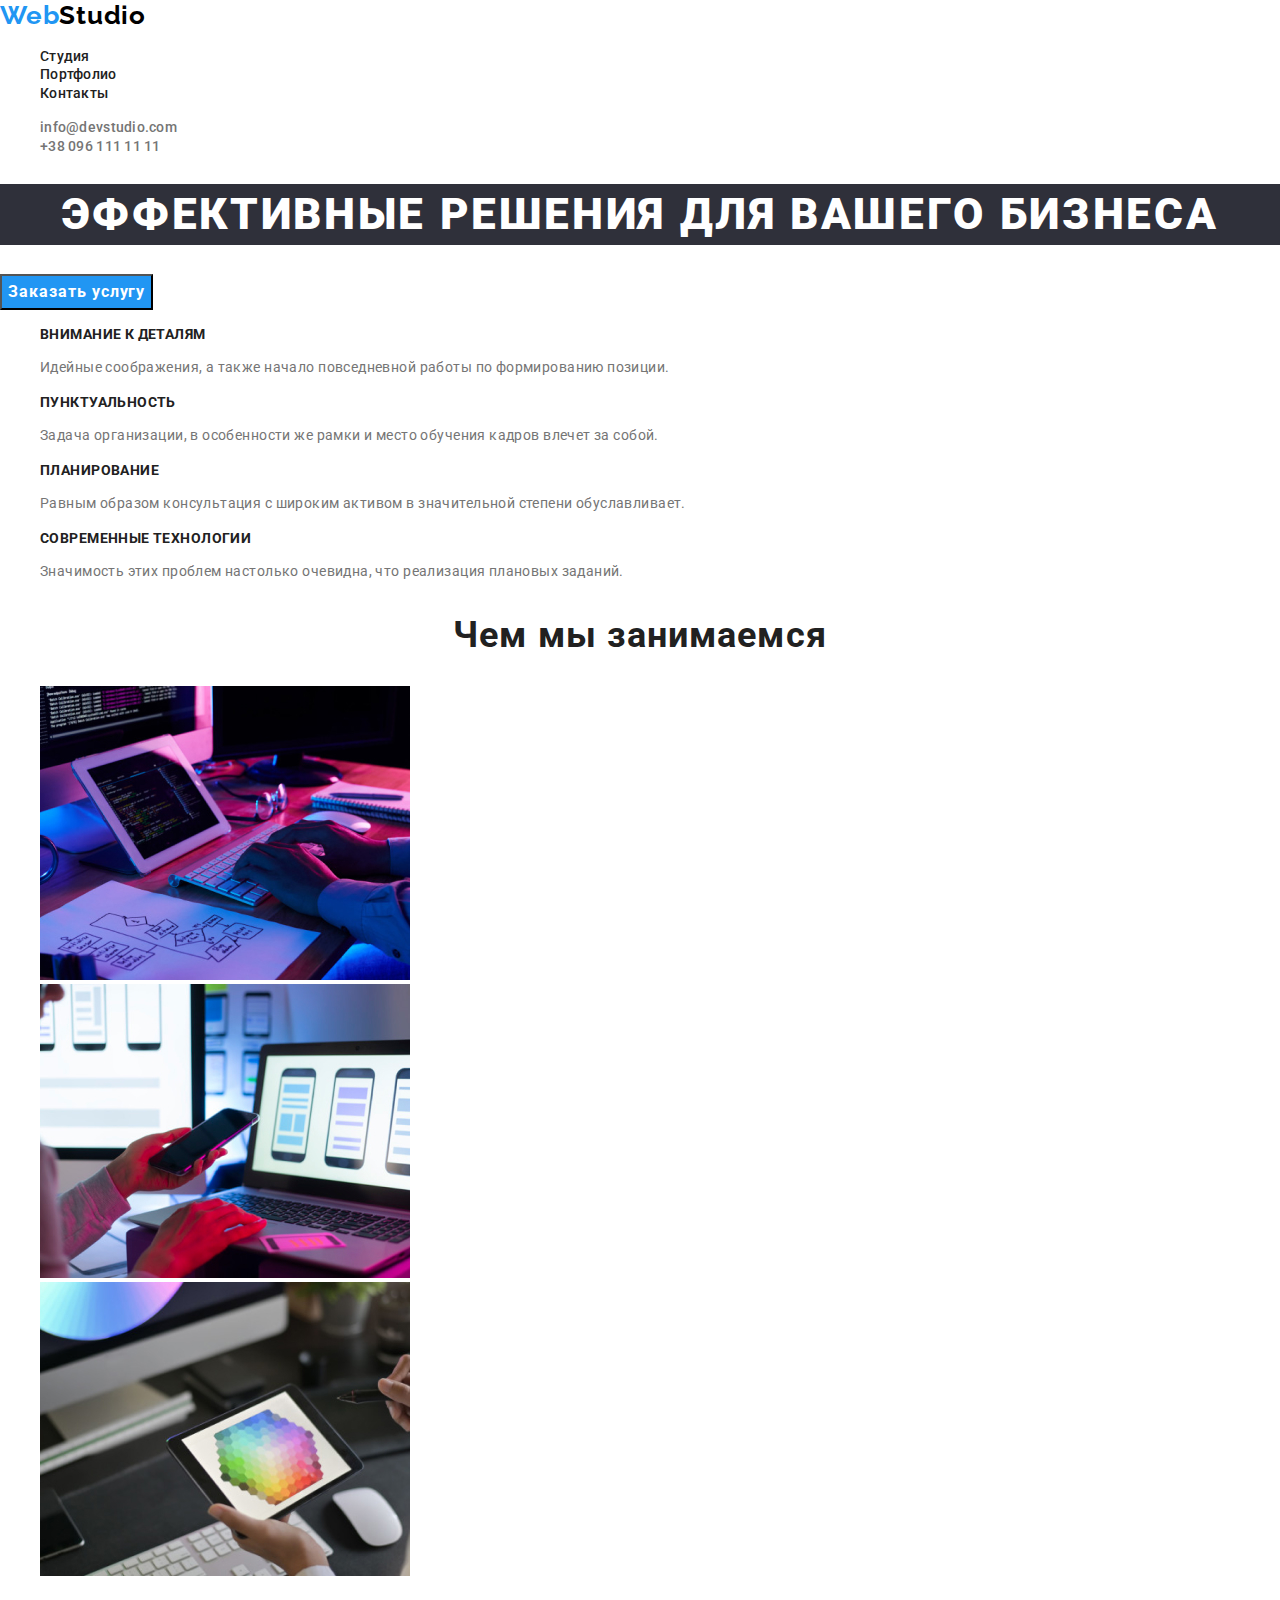
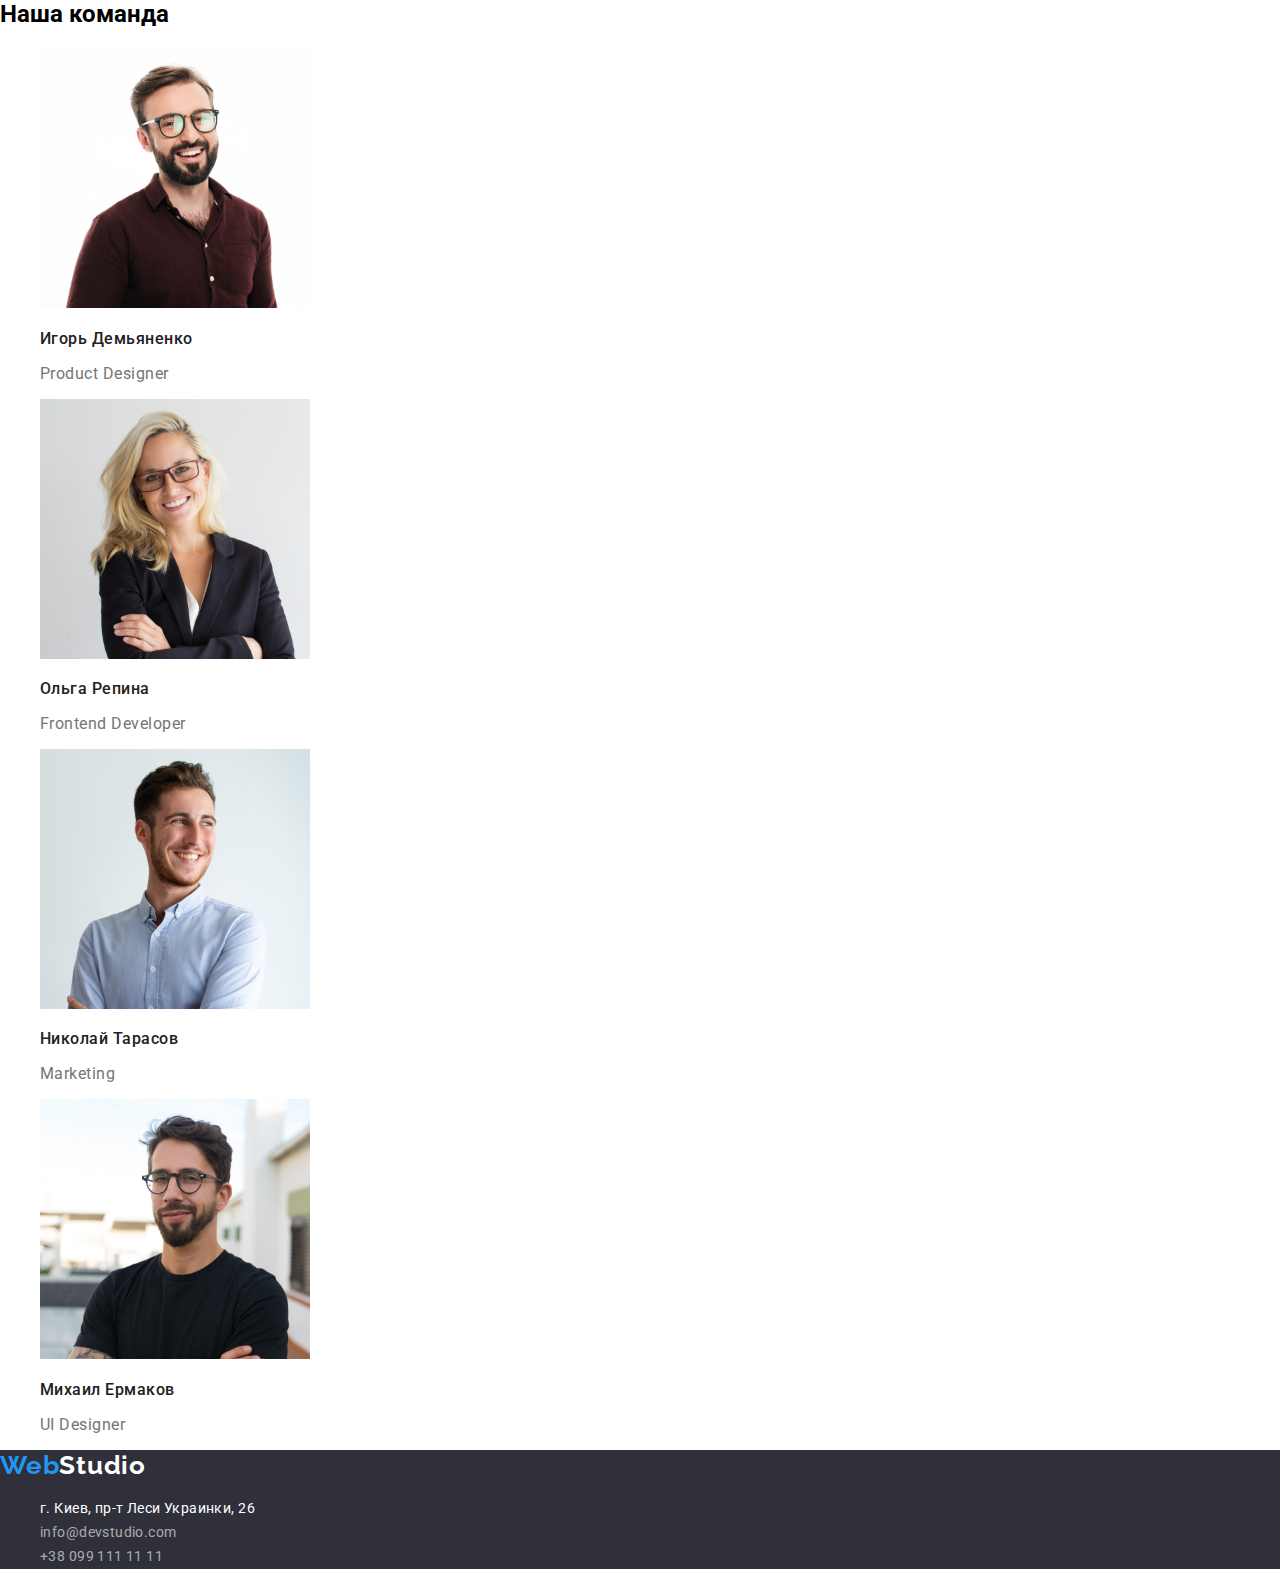
<file: index.html>
<!DOCTYPE html>
<html lang="ru">
  <head>
    <meta charset="UTF-8" />
    <meta name="viewport" content="width=device-width, initial-scale=1.0" />
    <title lang="en">WebStudio</title>
    <link
      rel="stylesheet"
      href="https://cdnjs.cloudflare.com/ajax/libs/modern-normalize/1.0.0/modern-normalize.css"
    />
    <link
      href="https://fonts.googleapis.com/css2?family=Raleway:wght@700;900&family=Roboto:wght@400;500;700&display=swap"
      rel="stylesheet"
    />
    <link rel="stylesheet" href="./css/styles.css" />
  </head>

  <body>
    <!-- HEADER -->
    <header>
      <nav class="navigation">
        <a class="logo-dark link" href="./index.html" lang="en"
          ><span class="logo-part link">Web</span>Studio</a
        >
        <ul class="list">
          <li><a class="list-item link" href="./index.html">Студия</a></li>
          <li>
            <a class="list-item link" href="./portfolio.html">Портфолио</a>
          </li>
          <li><a class="list-item link" href="">Контакты</a></li>
        </ul>
      </nav>

      <address>
        <ul class="list">
          <li>
            <a
              class="list-item link header-contacts"
              href="mailto:info@devstudio.com"
              >info@devstudio.com</a
            >
          </li>
          <li>
            <a class="list-item link header-contacts" href="tel:+380961111111"
              >+38 096 111 11 11</a
            >
          </li>
        </ul>
      </address>
    </header>

    <main>
      <!-- HERO -->
      <section>
        <h1 class="hero-title">Эффективные решения для вашего бизнеса</h1>
        <button class="hero-btn" type="button">Заказать услугу</button>
      </section>

      <!-- Advantages -->
      <section>
        <h2 hidden>Преимущества</h2>
        <ul class="list">
          <li>
            <h3 class="advantages-title">Внимание к деталям</h3>
            <p class="advantages-descriprion">
              Идейные соображения, а также начало повседневной работы по
              формированию позиции.
            </p>
          </li>
          <li>
            <h3 class="advantages-title">Пунктуальность</h3>
            <p class="advantages-descriprion">
              Задача организации, в особенности же рамки и место обучения кадров
              влечет за собой.
            </p>
          </li>
          <li>
            <h3 class="advantages-title">Планирование</h3>
            <p class="advantages-descriprion">
              Равным образом консультация с широким активом в значительной
              степени обуславливает.
            </p>
          </li>
          <li>
            <h3 class="advantages-title">Современные технологии</h3>
            <p class="advantages-descriprion">
              Значимость этих проблем настолько очевидна, что реализация
              плановых заданий.
            </p>
          </li>
        </ul>
      </section>

      <!-- What we do -->

      <section>
        <h2 class="title-skills">Чем мы занимаемся</h2>
        <ul class="list">
          <li>
            <img
              src="./images/whatwedo/img-1.jpg"
              alt="человек печатает на клавиатуре"
              width="370"
              height="294"
            />
          </li>
          <li>
            <img
              src="./images/whatwedo/img-2.jpg"
              alt="человек держит смартфон в руке"
              width="370"
              height="294"
            />
          </li>
          <li>
            <img
              src="./images/whatwedo/img-3.jpg"
              alt="человек держит планшет в руке"
              width="370"
              height="294"
            />
          </li>
        </ul>
      </section>

      <!-- TEAM -->

      <section>
        <h2 class="title">Наша команда</h2>
        <ul class="list">
          <li>
            <img
              src="./images/team/igor.jpg"
              alt="фотография Игоря"
              width="270"
              height="260"
            />
            <h3 class="team-name">Игорь Демьяненко</h3>
            <p class="team-position" lang="en">Product Designer</p>
          </li>
          <li>
            <img
              src="./images/team/olga.jpg"
              alt="фотография Ольги"
              width="270"
              height="260"
            />
            <h3 class="team-name">Ольга Репина</h3>
            <p class="team-position" lang="en">Frontend Developer</p>
          </li>
          <li>
            <img
              src="./images/team/nick.jpg"
              alt="фотография Николая"
              width="270"
              height="260"
            />
            <h3 class="team-name">Николай Тарасов</h3>
            <p class="team-position" lang="en">Marketing</p>
          </li>
          <li>
            <img
              src="./images/team/michael.jpg"
              alt="фотография Михаила"
              width="270"
              height="260"
            />
            <h3 class="team-name">Михаил Ермаков</h3>
            <p class="team-position" lang="en">UI Designer</p>
          </li>
        </ul>
      </section>
    </main>

    <!-- FOOTER -->

    <footer class="footer">
      <a class="logo-light link" href="./index.html" lang="en"
        ><span class="logo-part">Web</span>Studio</a
      >
      <address>
        <ul class="list">
          <li>
            <a
              class="list-item footer-address link"
              href="https://goo.gl/maps/8cTU2UBi5CR6P7U19"
              target="_blank"
              >г. Киев, пр-т Леси Украинки, 26</a
            >
          </li>
          <li>
            <a
              class="list-item footer-contacts link"
              href="mailto:info@devstudio.com"
              >info@devstudio.com</a
            >
          </li>
          <li>
            <a class="list-item footer-contacts link" href="tel:+380991111111"
              >+38 099 111 11 11</a
            >
          </li>
        </ul>
      </address>
    </footer>
  </body>
</html>
</file>
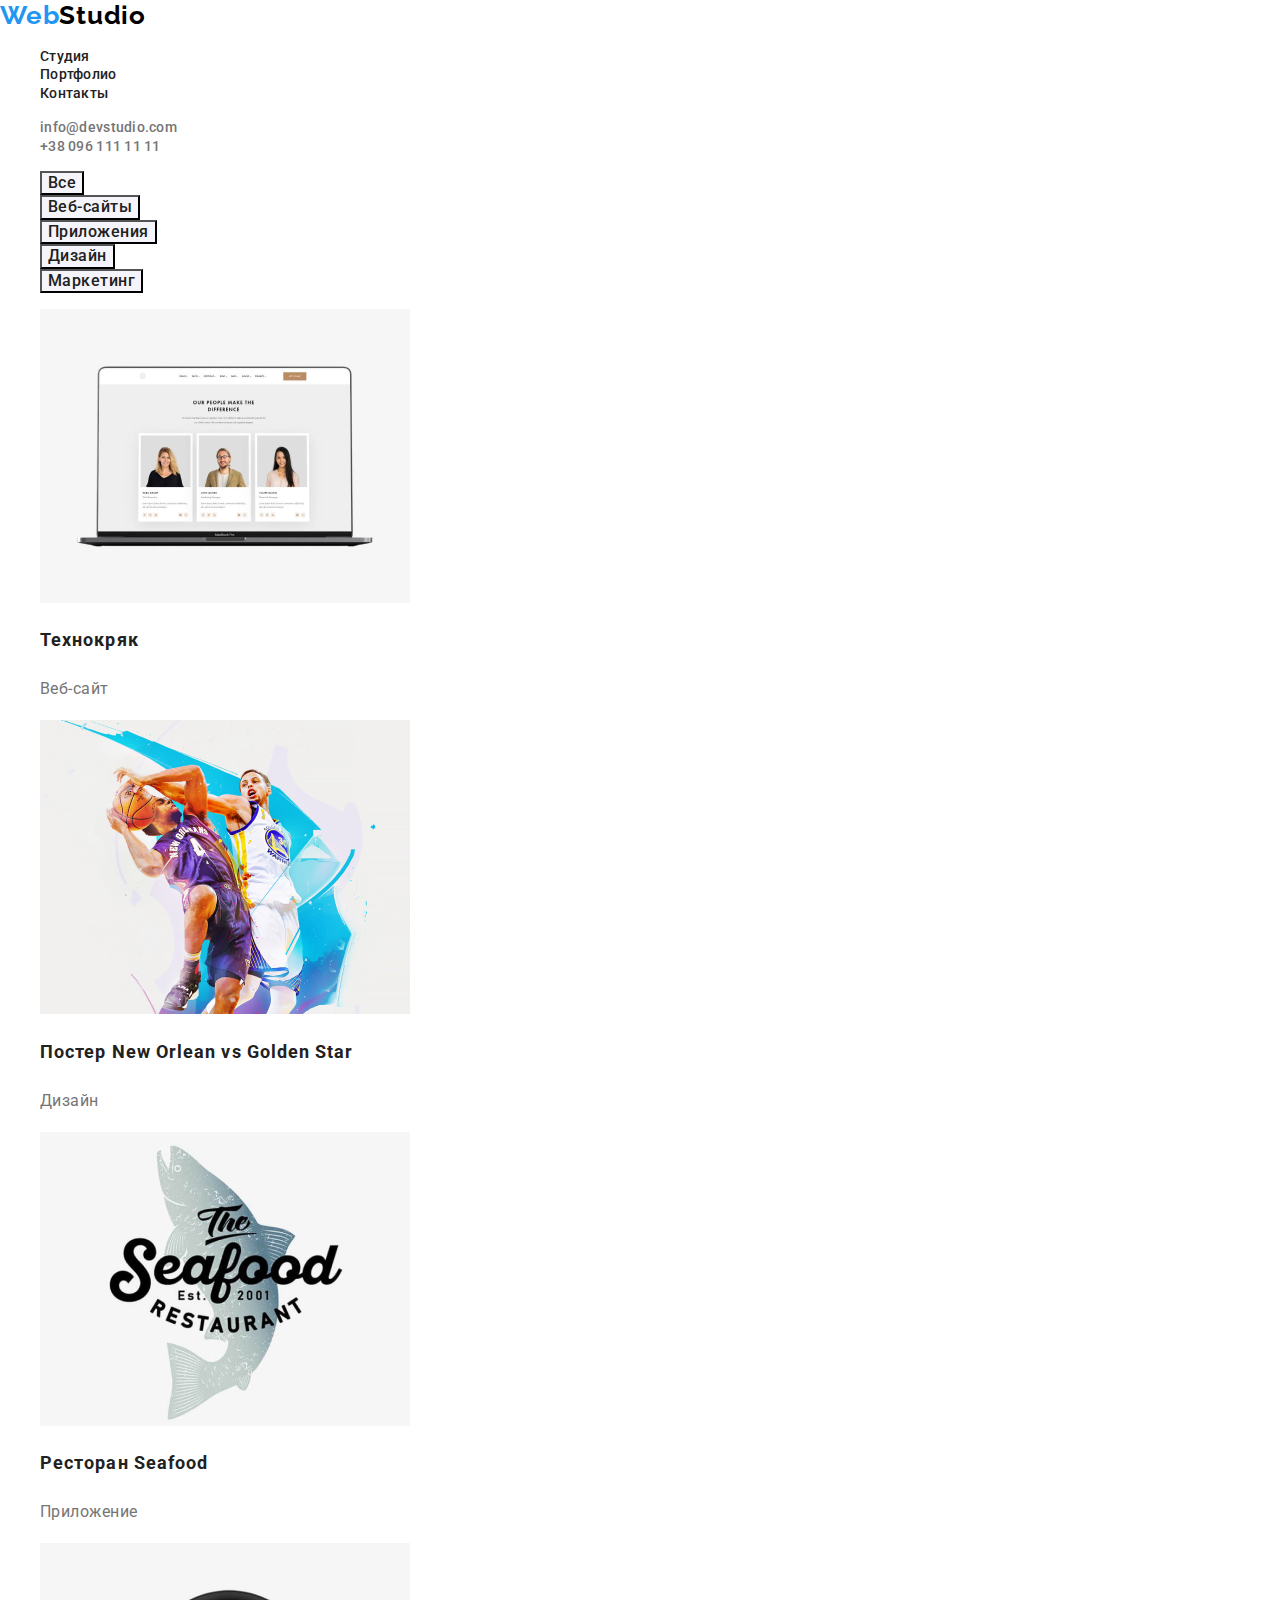
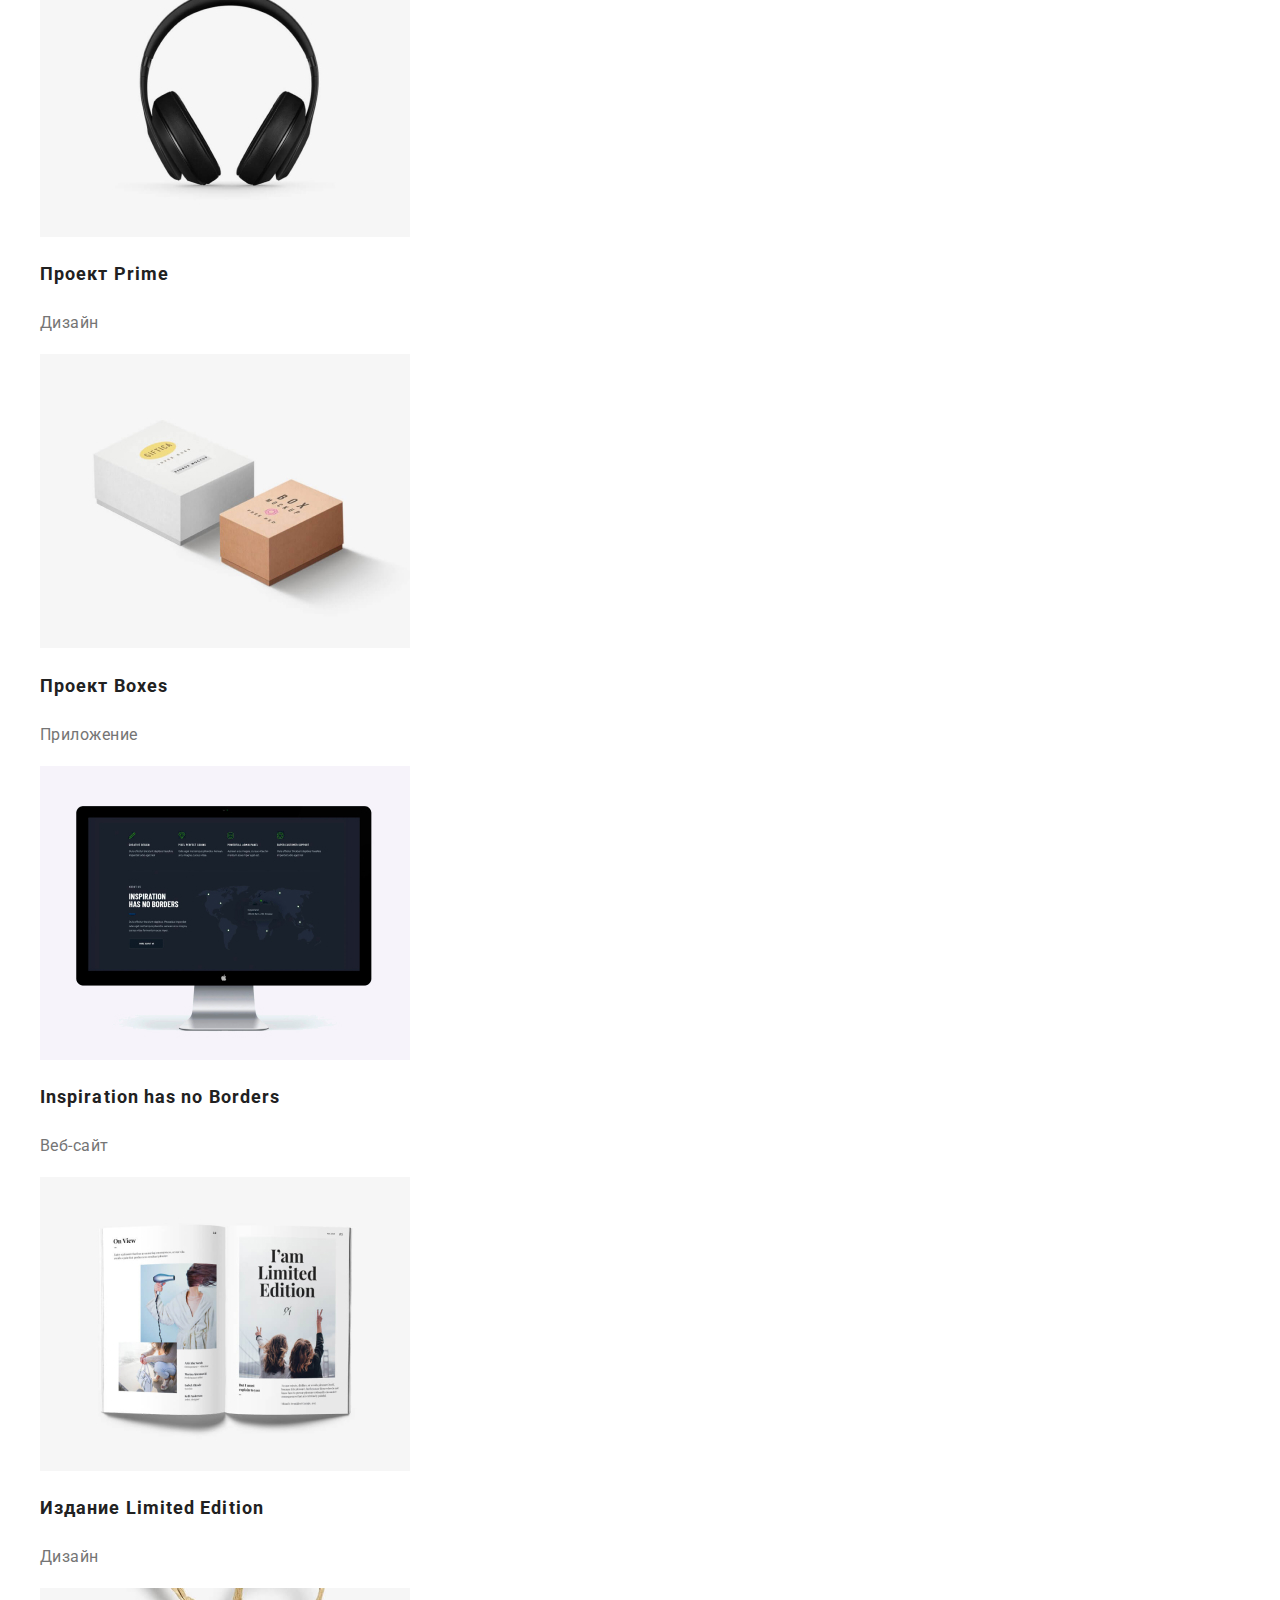
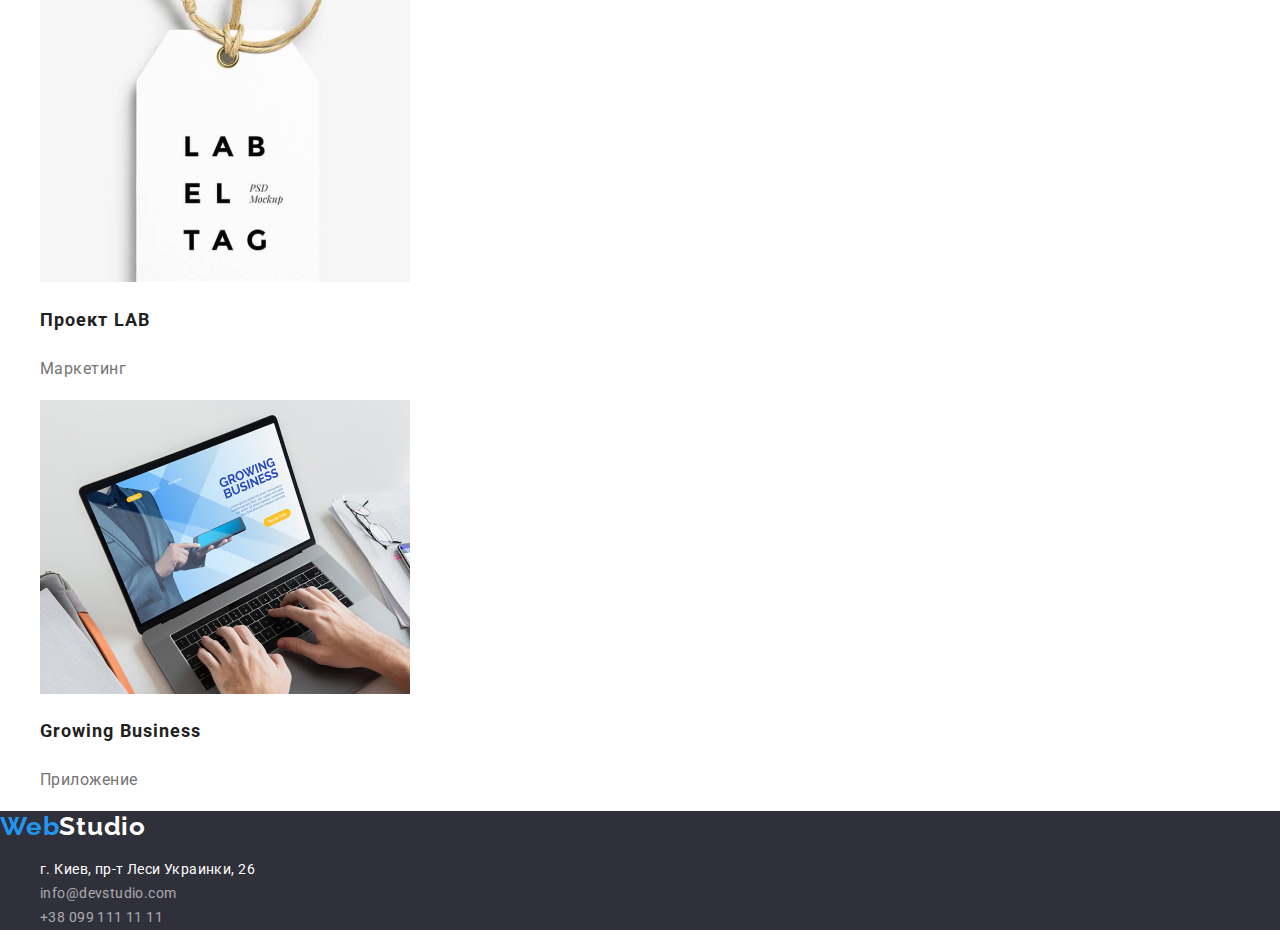
<file: portfolio.html>
<!DOCTYPE html>
<html lang="ru">
  <head>
    <meta charset="UTF-8" />
    <meta name="viewport" content="width=device-width, initial-scale=1.0" />
    <title lang="en">WebStudio</title>
    <link
      rel="stylesheet"
      href="https://cdnjs.cloudflare.com/ajax/libs/modern-normalize/1.0.0/modern-normalize.css"
    />
    <link
      href="https://fonts.googleapis.com/css2?family=Raleway:wght@700;900&family=Roboto:wght@400;500;700&display=swap"
      rel="stylesheet"
    />
    <link rel="stylesheet" href="./css/styles.css" />
  </head>

  <body>
    <!-- HEADER -->
    <header>
      <nav class="navigation">
        <a class="logo-dark link" href="./index.html" lang="en"
          ><span class="logo-part link">Web</span>Studio</a
        >
        <ul class="list">
          <li><a class="list-item link" href="./index.html">Студия</a></li>
          <li>
            <a class="list-item link" href="./portfolio.html">Портфолио</a>
          </li>
          <li><a class="list-item link" href="">Контакты</a></li>
        </ul>
      </nav>

      <address>
        <ul class="list">
          <li>
            <a
              class="list-item link header-contacts"
              href="mailto:info@devstudio.com"
              >info@devstudio.com</a
            >
          </li>
          <li>
            <a class="list-item link header-contacts" href="tel:+380961111111"
              >+38 096 111 11 11</a
            >
          </li>
        </ul>
      </address>
    </header>

    <main>
      <!-- PORTFOLIO -->
      <section>
        <h1 hidden>Портфолио</h1>
        <ul class="list">
          <li>
            <button class="choice-btn" type="button">Все</button>
          </li>
          <li>
            <button class="choice-btn" type="button">Веб-сайты</button>
          </li>
          <li>
            <button class="choice-btn" type="button">Приложения</button>
          </li>
          <li>
            <button class="choice-btn" type="button">Дизайн</button>
          </li>
          <li>
            <button class="choice-btn" type="button">Маркетинг</button>
          </li>
        </ul>

        <ul class="list">
          <li>
            <img
              src="./images/portfolio/technokryak.jpg"
              alt="открытый ноутбук"
              width="370"
              height="294"
            />
            <h2 class="portfolio-title">Технокряк</h2>
            <p class="portfolio-description">Веб-сайт</p>
          </li>
          <li>
            <img
              src="./images/portfolio/poster.jpg"
              alt="два баскетболиста с мячом"
              width="370"
              height="294"
            />
            <h2 class="portfolio-title">
              Постер <span lang="en">New Orlean vs Golden Star</span>
            </h2>
            <p class="portfolio-description">Дизайн</p>
          </li>
          <li>
            <img
              src="./images/portfolio/seafood.jpg"
              alt="логотип с рыбой на заднем фоне"
              width="370"
              height="294"
            />
            <h2 class="portfolio-title">
              Ресторан <span lang="ru">Seafood</span>
            </h2>
            <p class="portfolio-description">Приложение</p>
          </li>
          <li>
            <img
              src="./images/portfolio/prime.jpg"
              alt="наушники"
              width="370"
              height="294"
            />
            <h2 class="portfolio-title">Проект <span lang="en">Prime</span></h2>
            <p class="portfolio-description">Дизайн</p>
          </li>
          <li>
            <img
              src="./images/portfolio/boxes.jpg"
              alt="две коробки"
              width="370"
              height="294"
            />
            <h2 class="portfolio-title">Проект <span lang="en">Boxes</span></h2>
            <p class="portfolio-description">Приложение</p>
          </li>
          <li>
            <img
              src="./images/portfolio/inspiration.jpg"
              alt="монитор"
              width="370"
              height="294"
            />
            <h2 lang="en" class="portfolio-title">
              Inspiration has no Borders
            </h2>
            <p class="portfolio-description">Веб-сайт</p>
          </li>
          <li>
            <img
              src="./images/portfolio/limited.jpg"
              alt="открытый журнал"
              width="370"
              height="294"
            />
            <h2 class="portfolio-title">
              Издание <span lang="en">Limited Edition</span>
            </h2>
            <p class="portfolio-description">Дизайн</p>
          </li>
          <li>
            <img
              src="./images/portfolio/LAB.jpg"
              alt="этикетка"
              width="370"
              height="294"
            />
            <h2 class="portfolio-title">Проект <span lang="en">LAB</span></h2>
            <p class="portfolio-description">Маркетинг</p>
          </li>
          <li>
            <img
              src="./images/portfolio/growing-business.jpg"
              alt="руки на ноутбуке"
              width="370"
              height="294"
            />
            <h2 class="portfolio-title" lang="en">Growing Business</h2>
            <p class="portfolio-description">Приложение</p>
          </li>
        </ul>
      </section>
    </main>

    <!--FOOTER-->
    <footer class="footer">
      <a class="logo-light link" href="./index.html" lang="en"
        ><span class="logo-part">Web</span>Studio</a
      >
      <address>
        <ul class="list">
          <li>
            <a
              class="list-item footer-address link"
              href="https://goo.gl/maps/8cTU2UBi5CR6P7U19"
              target="_blank"
              >г. Киев, пр-т Леси Украинки, 26</a
            >
          </li>
          <li>
            <a
              class="list-item footer-contacts link"
              href="mailto:info@devstudio.com"
              >info@devstudio.com</a
            >
          </li>
          <li>
            <a class="list-item footer-contacts link" href="tel:+380991111111"
              >+38 099 111 11 11</a
            >
          </li>
        </ul>
      </address>
    </footer>
  </body>
</html>
</file>
<file: css/styles.css>
:root {
  --main-font: Roboto, sans-serif;
  --secondary-font: Raleway, sans-serif;
  --accent-color: #2196f3;
  --main-descriprion-color: #757575;
  --main-title-color: #212121;
}

body {
  font-family: var(--main-font);
  font-style: normal;
}

.list {
  list-style: none;
}

.link {
  text-decoration: none;
}

/* =======HEADER====== */
.logo-dark {
  font-family: var(--secondary-font);
  font-weight: 700;
  font-size: 26px;
  line-height: 1.192;
  letter-spacing: 0.03em;
  color: #000000;
}

.logo-part {
  color: var(--accent-color);
}

.list-item {
  font-weight: 500;
  font-size: 14px;
  line-height: 1.143;
  letter-spacing: 0.02em;
  color: var(--main-title-color);
  font-style: normal;
}

.list-item:hover,
.list-item:focus {
  color: var(--accent-color);
}

.header-contacts {
  color: var(--main-descriprion-color);
}

/* =======END HEADER====== */

/* ======HERO====== */

/* background-color временно для видимости белых букв */
.hero-title {
  font-weight: 900;
  font-size: 44px;
  line-height: 1.367;
  text-align: center;
  letter-spacing: 0.06em;
  text-transform: uppercase;
  color: #ffffff;
  background-color: #2f303a;
}

.hero-btn {
  font-weight: 700;
  font-size: 16px;
  line-height: 1.875;
  align-items: center;
  text-align: center;
  letter-spacing: 0.06em;
  background: var(--accent-color);
  color: #ffffff;
}
/* ======END HERO====== */

/* ======ADVANTAGES====== */
.advantages-title {
  font-weight: 700;
  font-size: 14px;
  line-height: 1.143;
  letter-spacing: 0.03em;
  text-transform: uppercase;
  color: var(--main-title-color);
}

.advantages-descriprion {
  font-weight: 400;
  font-size: 14px;
  line-height: 1.714;
  letter-spacing: 0.03em;
  color: var(--main-descriprion-color);
}

/* ======END ADVANTAGES====== */

/* ======WHAT WE DO====== */
.title-skills {
  font-weight: 700;
  font-size: 36px;
  line-height: 1.167;
  text-align: center;
  letter-spacing: 0.03em;
  color: var(--main-title-color);
}

/* ======END WHAT WE DO====== */

/* ======TEAM====== */
.team-name {
  font-weight: 500;
  font-size: 16px;
  line-height: 1.188;
  letter-spacing: 0.03em;
  color: var(--main-title-color);
}

.team-position {
  font-weight: 400;
  font-size: 16px;
  line-height: 1.188;
  letter-spacing: 0.03em;
  color: var(--main-descriprion-color);
}
/* ======END TEAM====== */

/* ======FOOTER====== */
.footer {
  background: #2f303a;
}

.logo-light {
  font-family: var(--secondary-font);
  font-weight: 700;
  font-size: 26px;
  line-height: 1.192;
  letter-spacing: 0.03em;
  color: #ffffff;
}

.footer-address {
  font-weight: 400;
  font-size: 14px;
  line-height: 1.714;
  letter-spacing: 0.03em;
  color: #ffffff;
}

.footer-contacts {
  font-weight: 400;
  font-size: 14px;
  line-height: 1.714;
  letter-spacing: 0.03em;
  color: rgba(255, 255, 255, 0.6);
}

/* ======END FOOTER====== */

/* =======PORTFOLIO====== */

.choice-btn {
  font-weight: 500;
  font-size: 16px;
  line-height: 1, 625px;
  text-align: center;
  letter-spacing: 0.03em;
  color: var(--main-title-color);
  background: #f5f4fa;
}
.choice-btn:hover,
.choice-btn:focus {
  color: #ffffff;
  background: var(--accent-color);
}

.portfolio-title {
  font-weight: 700;
  font-size: 18px;
  line-height: 2;
  letter-spacing: 0.06em;
  color: var(--main-title-color);
}

.portfolio-description {
  font-weight: 400;
  font-size: 16px;
  line-height: 1.875;
  letter-spacing: 0.03em;
  color: var(--main-descriprion-color);
}

/* ======= END PORTFOLIO====== */
</file>
